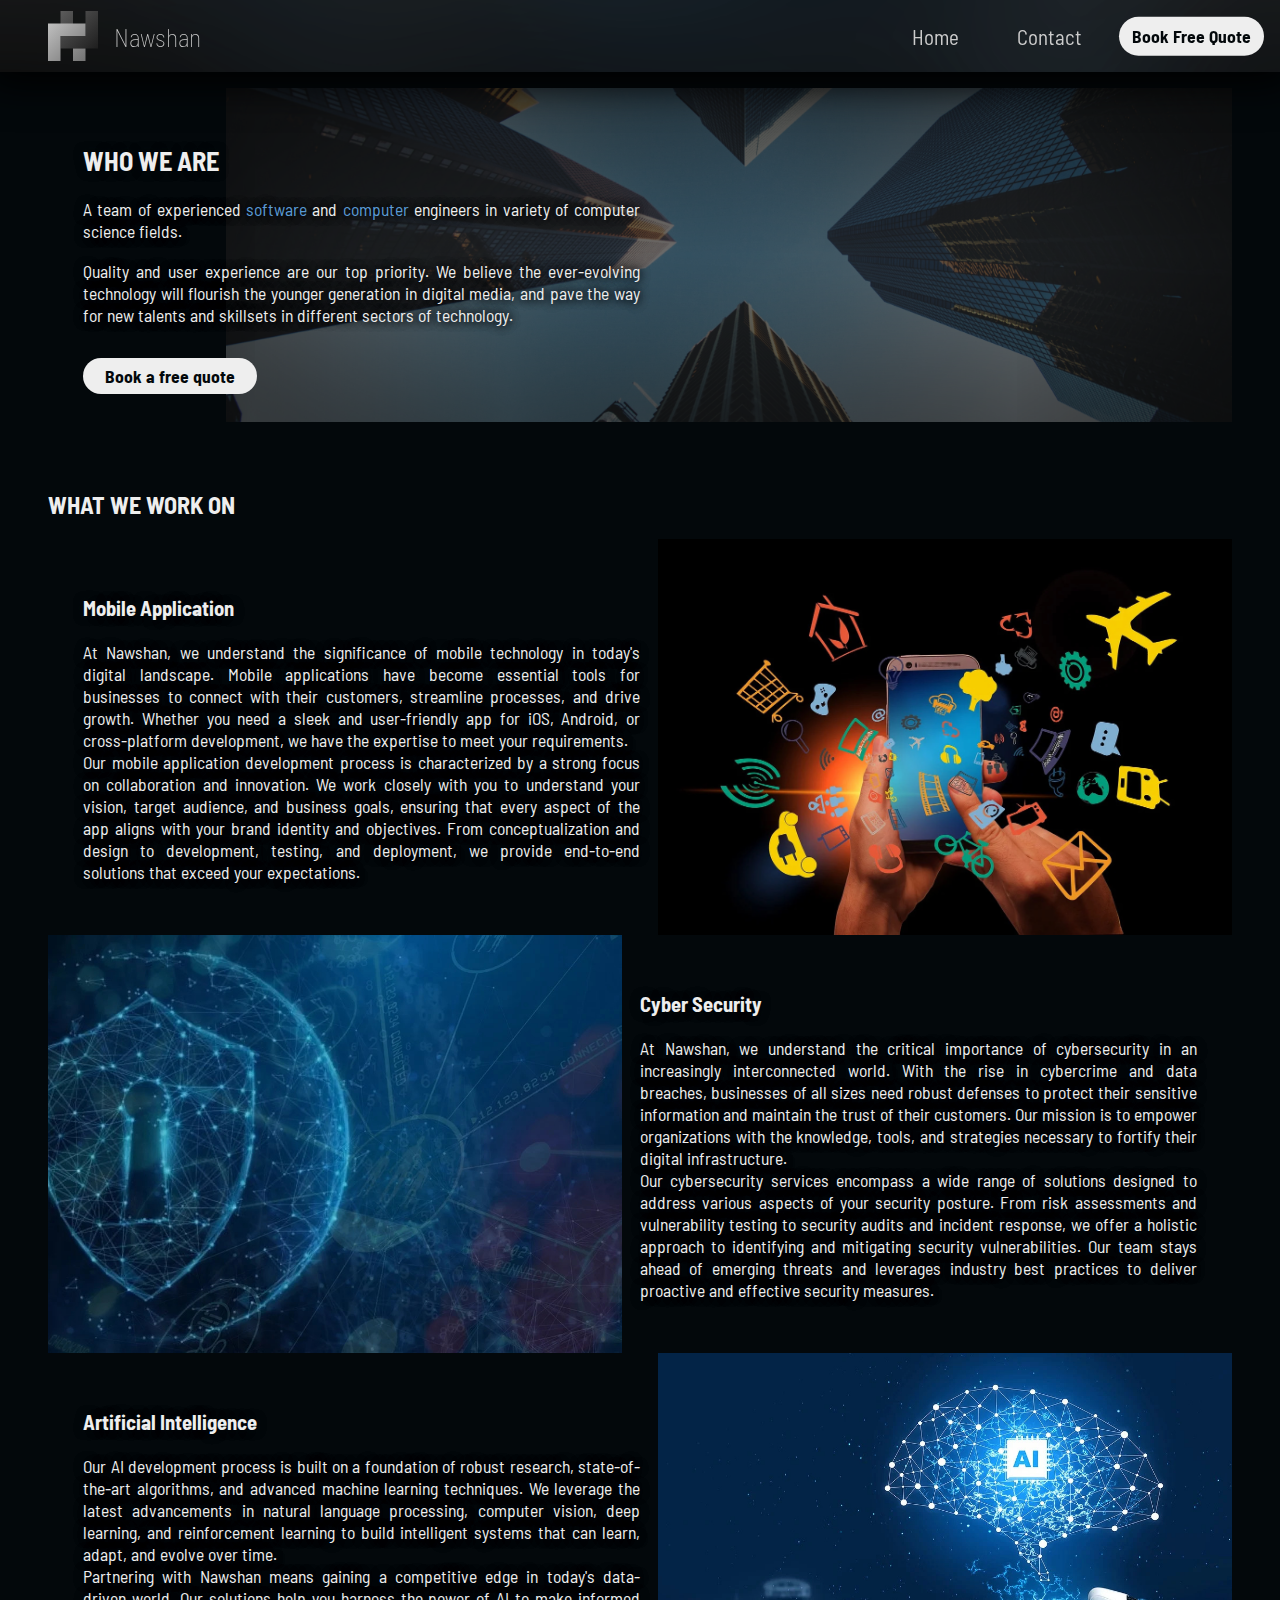
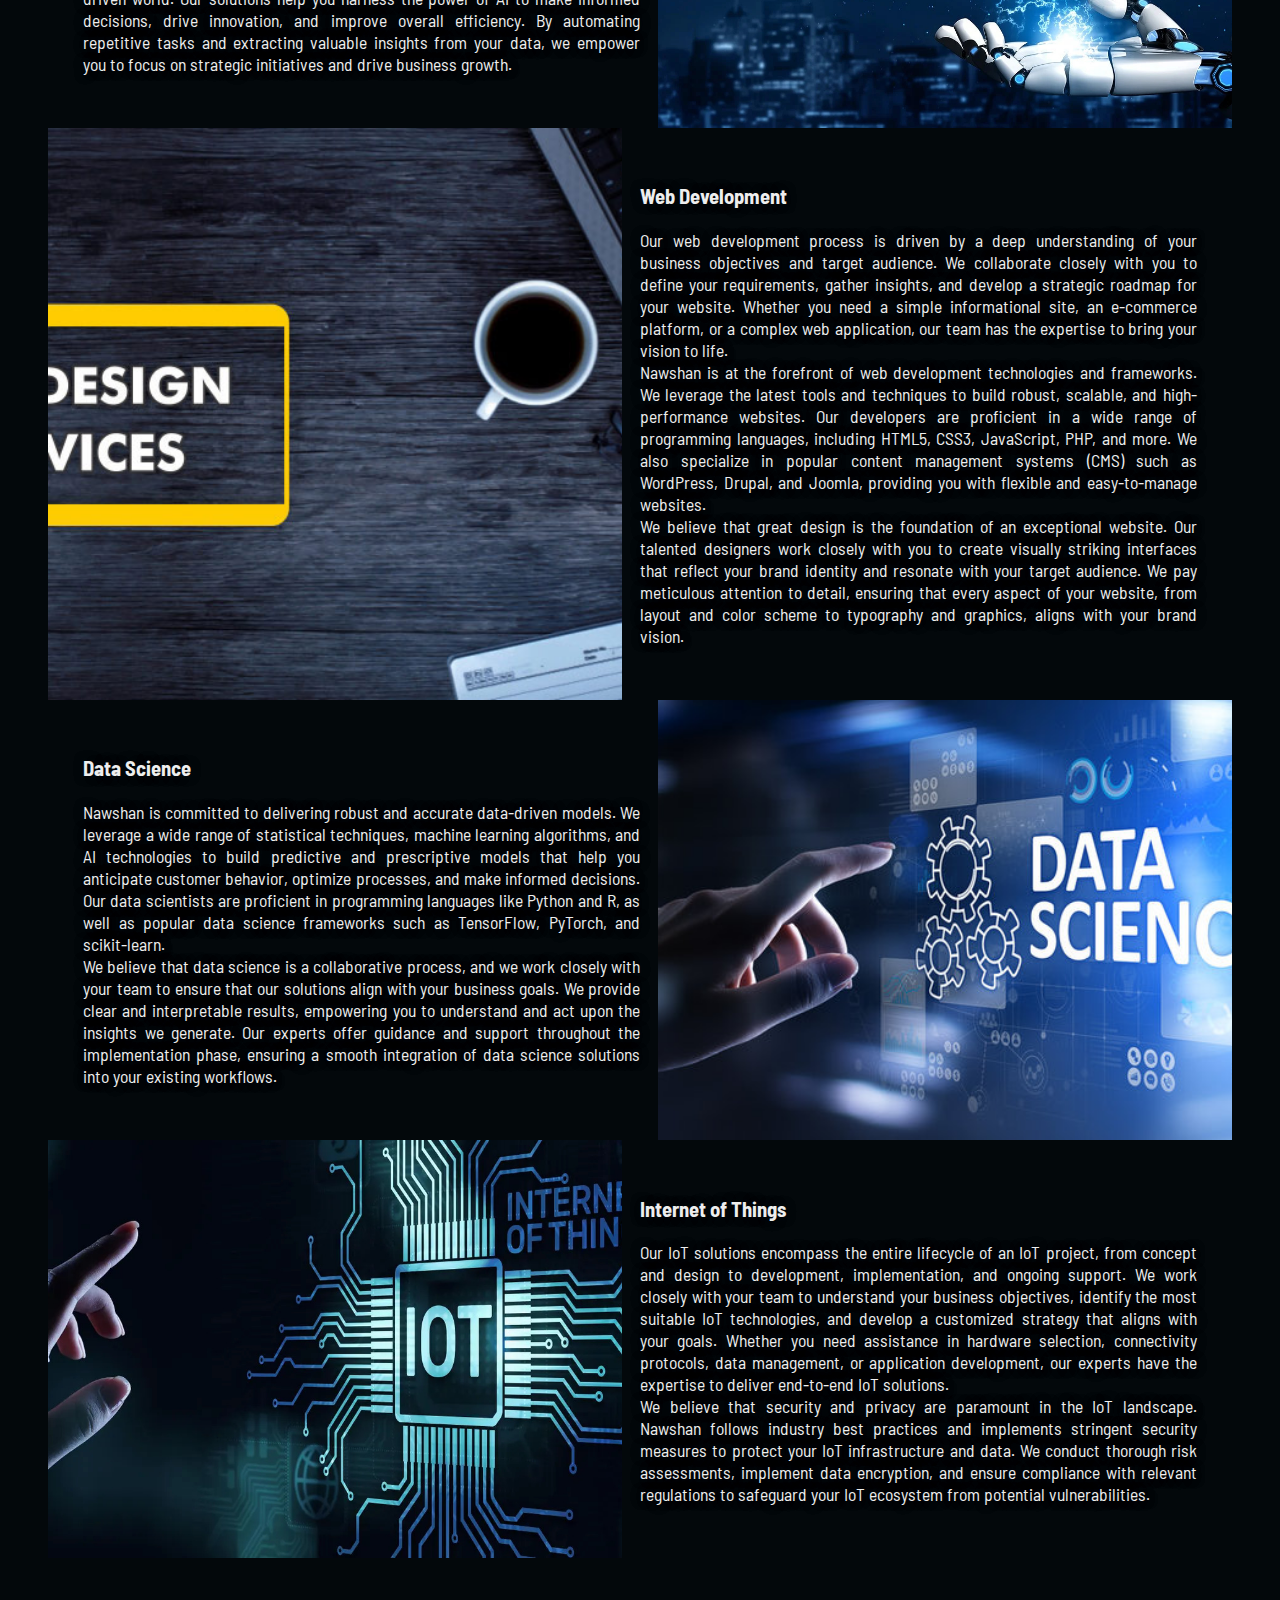
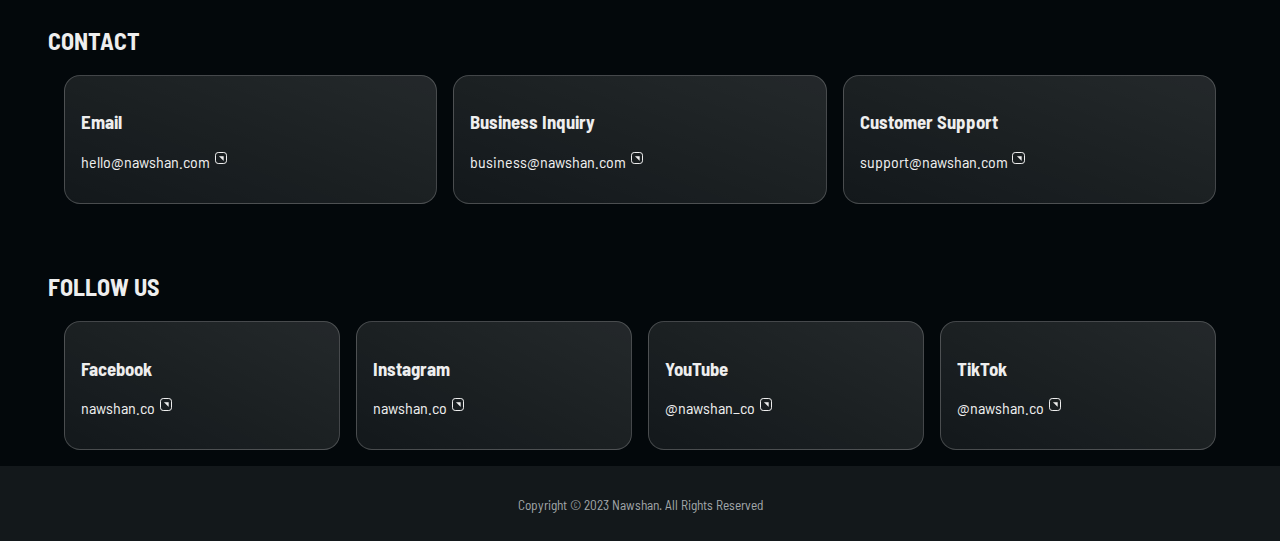
<file: index.html>
<!DOCTYPE html>
<html lang="en">
	<head>
		<meta charset="UTF-8">
		<meta name="viewport" content="width=device-width,initial-scale=1">
		<meta name="author" content="Nawshan">
		<meta name="description" content="TODO">
		<meta name="keywords" content="
		Web development services
		Custom web development
		Responsive web design
		E-commerce website development
		WordPress development
		Mobile-friendly web development
		Front-end web development
		Back-end web development
		Full-stack web development
		Web application development
		Website redesign and revamp
		Content management systems (CMS)
		HTML/CSS coding
		JavaScript development
		User experience (UX) design
		Website maintenance and support
		Web development company
		Web development portfolio
		Affordable web development
		Professional web development
		App development services
		Mobile app development
		iOS app development
		Android app development
		Cross-platform app development
		Custom app development
		Mobile app design
		App prototyping
		App development company
		App development portfolio
		User experience (UX) design for apps
		App testing and quality assurance
		App maintenance and support
		App store optimization (ASO)
		App monetization strategies
		Hybrid app development
		Native app development
		Enterprise app development
		App development frameworks
		App development process
		Cybersecurity services
		Information security solutions
		Network security consulting
		Data protection services
		Cyber threat intelligence
		Cyber attack prevention
		Incident response services
		Security risk assessment
		Vulnerability management
		Penetration testing services
		Security awareness training
		Cloud security solutions
		Endpoint security solutions
		Identity and access management
		Firewall solutions
		Data encryption services
		Security audits and compliance
		Cybersecurity consulting firm
		Managed security services
		Cybersecurity best practices
		Artificial intelligence solutions
		AI development services
		Machine learning algorithms
		Deep learning technologies
		Natural language processing (NLP)
		Computer vision applications
		Predictive analytics
		AI-powered automation
		Cognitive computing
		AI consulting services
		AI-driven decision-making
		Intelligent virtual assistants
		Chatbot development
		Robotic process automation (RPA)
		Data science solutions
		Neural networks
		AI in healthcare/finance/retail
		AI training and education
		AI strategy and implementation
		AI research and development
		Data science solutions
		Data analysis services
		Predictive analytics
		Machine learning algorithms
		Data visualization
		Data mining techniques
		Statistical modeling
		Big data analytics
		Artificial intelligence in data science
		Data-driven decision-making
		Data engineering services
		Data cleansing and preprocessing
		Statistical analysis
		Data exploration and discovery
		Data science consulting
		Predictive modeling
		Natural language processing (NLP)
		Deep learning techniques
		Business intelligence solutions
		Data science for healthcare/finance/retail
		Internet of Things solutions
		IoT development services
		IoT connectivity
		Smart devices and sensors
		IoT platform integration
		IoT analytics
		IoT security solutions
		IoT data management
		IoT cloud services
		Industrial IoT (IIoT)
		Smart home automation
		IoT in healthcare/transportation/manufacturing
		IoT consulting services
		IoT application development
		IoT connectivity protocols
		Edge computing in IoT
		IoT device management
		IoT sensors and actuators
		IoT ecosystem
		IoT trends and innovations
		">
		<link rel="prefetch" href="./_/logo.svg">
		<link rel="prefetch" href="./_/intro.jpg">
		<link rel="icon" href="./_/logo.svg">
		<title>Nawshan</title>
		<link rel="stylesheet" href="./style.css">
		<link rel="preconnect" href="https://fonts.googleapis.com">
		<link rel="preconnect" href="https://fonts.gstatic.com" crossorigin>
		<link href="https://fonts.googleapis.com/css2?family=Barlow+Semi+Condensed&display=swap" rel="stylesheet">
	</head>

	<body>
		<header>
			<section id="identity">
				<img src="./_/logo.svg">
				<h1>Nawshan</h1>
			</section>

			<nav>
				<a href="#home">Home</a>
				<a href="#contact">Contact</a>
				<a id="main" href="./quote">Book Free Quote</a>
			</nav>
		</header>

		<main>
			<section id="home" class="fill-parent">
				<section class="vignette">
					<img class="left-offset" src="./_/intro.jpg">
				</section>
				
				<section>
					<h2>Who we are</h2>
					<section>
						<p>
							A team of experienced <span class="highlight">software</span>
							and <span class="highlight">computer</span> engineers
							in variety of computer science fields.
						</p>
						
						<p>
							Quality and user experience are our top priority.
							We believe the ever-evolving technology will flourish
							the younger generation in digital media, and pave
							the way for new talents and skillsets in different sectors of technology.
						</p>
						
						<div>&nbsp;</div>
						
						<a class="button" href="./quote">Book a free quote</a>
					</section>
				</section>
			</section>
			
			<section id="work">
				<h2>What we work on</h2>
				
				<section class="fill-parent lefty">
					<h3>Mobile Application</h3>
					<section>
						<section>
							<p>
								At Nawshan, we understand the significance of mobile technology in today's digital landscape. Mobile applications have become essential tools for businesses to connect with their customers, streamline processes, and drive growth. Whether you need a sleek and user-friendly app for iOS, Android, or cross-platform development, we have the expertise to meet your requirements.
								<br>
								Our mobile application development process is characterized by a strong focus on collaboration and innovation. We work closely with you to understand your vision, target audience, and business goals, ensuring that every aspect of the app aligns with your brand identity and objectives. From conceptualization and design to development, testing, and deployment, we provide end-to-end solutions that exceed your expectations.
							</p>
						</section>
						
						<img class="left-offset" src="./_/MobileApp.jpg">
					</section>
				</section>
				
				<section class="fill-parent right-align righty">
					<h3>Cyber Security</h3>
					<section>
						<section>
							<p>
								At Nawshan, we understand the critical importance of cybersecurity in an increasingly interconnected world. With the rise in cybercrime and data breaches, businesses of all sizes need robust defenses to protect their sensitive information and maintain the trust of their customers. Our mission is to empower organizations with the knowledge, tools, and strategies necessary to fortify their digital infrastructure.
								<br>
								Our cybersecurity services encompass a wide range of solutions designed to address various aspects of your security posture. From risk assessments and vulnerability testing to security audits and incident response, we offer a holistic approach to identifying and mitigating security vulnerabilities. Our team stays ahead of emerging threats and leverages industry best practices to deliver proactive and effective security measures.
							</p>
						</section>
						
						<img src="./_/cybersecurity.jpg">
					</section>
				</section>
				
				<section class="fill-parent lefty">
					<h3>Artificial Intelligence</h3>
					<section>
						<section>
							<p>
								Our AI development process is built on a foundation of robust research, state-of-the-art algorithms, and advanced machine learning techniques. We leverage the latest advancements in natural language processing, computer vision, deep learning, and reinforcement learning to build intelligent systems that can learn, adapt, and evolve over time.
								<br>
								Partnering with Nawshan means gaining a competitive edge in today's data-driven world. Our solutions help you harness the power of AI to make informed decisions, drive innovation, and improve overall efficiency. By automating repetitive tasks and extracting valuable insights from your data, we empower you to focus on strategic initiatives and drive business growth.
							</p>
						</section>
						
						<img src="./_/AI.jpg">
					</section>
				</section>
				
				<section class="fill-parent right-align righty">
					<h3>Web Development</h3>
					<section>
						<section>
							<p>
								Our web development process is driven by a deep understanding of your business objectives and target audience. We collaborate closely with you to define your requirements, gather insights, and develop a strategic roadmap for your website. Whether you need a simple informational site, an e-commerce platform, or a complex web application, our team has the expertise to bring your vision to life.
								<br>
								Nawshan is at the forefront of web development technologies and frameworks. We leverage the latest tools and techniques to build robust, scalable, and high-performance websites. Our developers are proficient in a wide range of programming languages, including HTML5, CSS3, JavaScript, PHP, and more. We also specialize in popular content management systems (CMS) such as WordPress, Drupal, and Joomla, providing you with flexible and easy-to-manage websites.
								<br>
								We believe that great design is the foundation of an exceptional website. Our talented designers work closely with you to create visually striking interfaces that reflect your brand identity and resonate with your target audience. We pay meticulous attention to detail, ensuring that every aspect of your website, from layout and color scheme to typography and graphics, aligns with your brand vision.
							</p>
						</section>
						
						<img src="./_/Web_Development.jpg">
					</section>
				</section>
				
				<section class="fill-parent lefty">
					<h3>Data Science</h3>
					<section>
						<section>
							<p>
								Nawshan is committed to delivering robust and accurate data-driven models. We leverage a wide range of statistical techniques, machine learning algorithms, and AI technologies to build predictive and prescriptive models that help you anticipate customer behavior, optimize processes, and make informed decisions. Our data scientists are proficient in programming languages like Python and R, as well as popular data science frameworks such as TensorFlow, PyTorch, and scikit-learn.
								<br>
								We believe that data science is a collaborative process, and we work closely with your team to ensure that our solutions align with your business goals. We provide clear and interpretable results, empowering you to understand and act upon the insights we generate. Our experts offer guidance and support throughout the implementation phase, ensuring a smooth integration of data science solutions into your existing workflows.
							</p>
						</section>
						
						<img src="./_/DataScience.jpg">
					</section>
				</section>
				
				<section class="fill-parent righty">
					<h3>Internet of Things</h3>
					<section>
						<section>
							<p>
								Our IoT solutions encompass the entire lifecycle of an IoT project, from concept and design to development, implementation, and ongoing support. We work closely with your team to understand your business objectives, identify the most suitable IoT technologies, and develop a customized strategy that aligns with your goals. Whether you need assistance in hardware selection, connectivity protocols, data management, or application development, our experts have the expertise to deliver end-to-end IoT solutions.
								<br>
								We believe that security and privacy are paramount in the IoT landscape. Nawshan follows industry best practices and implements stringent security measures to protect your IoT infrastructure and data. We conduct thorough risk assessments, implement data encryption, and ensure compliance with relevant regulations to safeguard your IoT ecosystem from potential vulnerabilities.
							</p>
						</section>
						
						<img src="./_/IOT.jpg">
					</section>
				</section>
			</section>

			<section id="contact">
				<h2>Contact</h2>

				<section class="split padded">
					<section class="glass-card">
						<h3>Email</h3>
						<section>
							<p>
								hello@nawshan.com
								<a href="mailto:hello@nawshan.com" target="_blank" external></a>
							</p>
						</section>
					</section>

					<section class="glass-card">
						<h3>Business Inquiry</h3>
						<section>
							<p>
								business@nawshan.com
								<a href="mailto:business@nawshan.com" target="_blank" external></a>
							</p>
						</section>
					</section>
					
					<section class="glass-card">
						<h3>Customer Support</h3>
						<section>
							<p>
								support@nawshan.com
								<a href="mailto:support@nawshan.com" target="_blank" external></a>
							</p>
						</section>
					</section>
				</section>
			</section>
			
			<section id="follow-us">
				<h2>Follow Us</h2>

				<section class="split padded">
					<section class="glass-card">
						<h3>Facebook</h3>
						<section>
							<p>
								nawshan.co
								<a href="https://www.facebook.com/nawshan.co" target="_blank" external rel="nofollow"></a>
							</p>
						</section>
					</section>

					<section class="glass-card">
						<h3>Instagram</h3>
						<section>
							<p>
								nawshan.co
								<a href="https://www.instagram.com/nawshan.co" target="_blank" external rel="nofollow"></a>
							</p>
						</section>
					</section>
					
					<section class="glass-card">
						<h3>YouTube</h3>
						<section>
							<p>
								@nawshan_co
								<a href="https://www.youtube.com/@nawshan_co" target="_blank" external rel="nofollow"></a>
							</p>
						</section>
					</section>
					
					<section class="glass-card">
						<h3>TikTok</h3>
						<section>
							<p>
								@nawshan.co
								<a href="https://www.tiktok.com/@nawshan.co" target="_blank" external rel="nofollow"></a>
							</p>
						</section>
					</section>
				</section>
			</section>
		</main>

		<section class="spacer"></section>

		<footer>
			<p><small>Copyright © 2023 Nawshan. All Rights Reserved</small></p>
		</footer>
	</body>
</html>
</file>
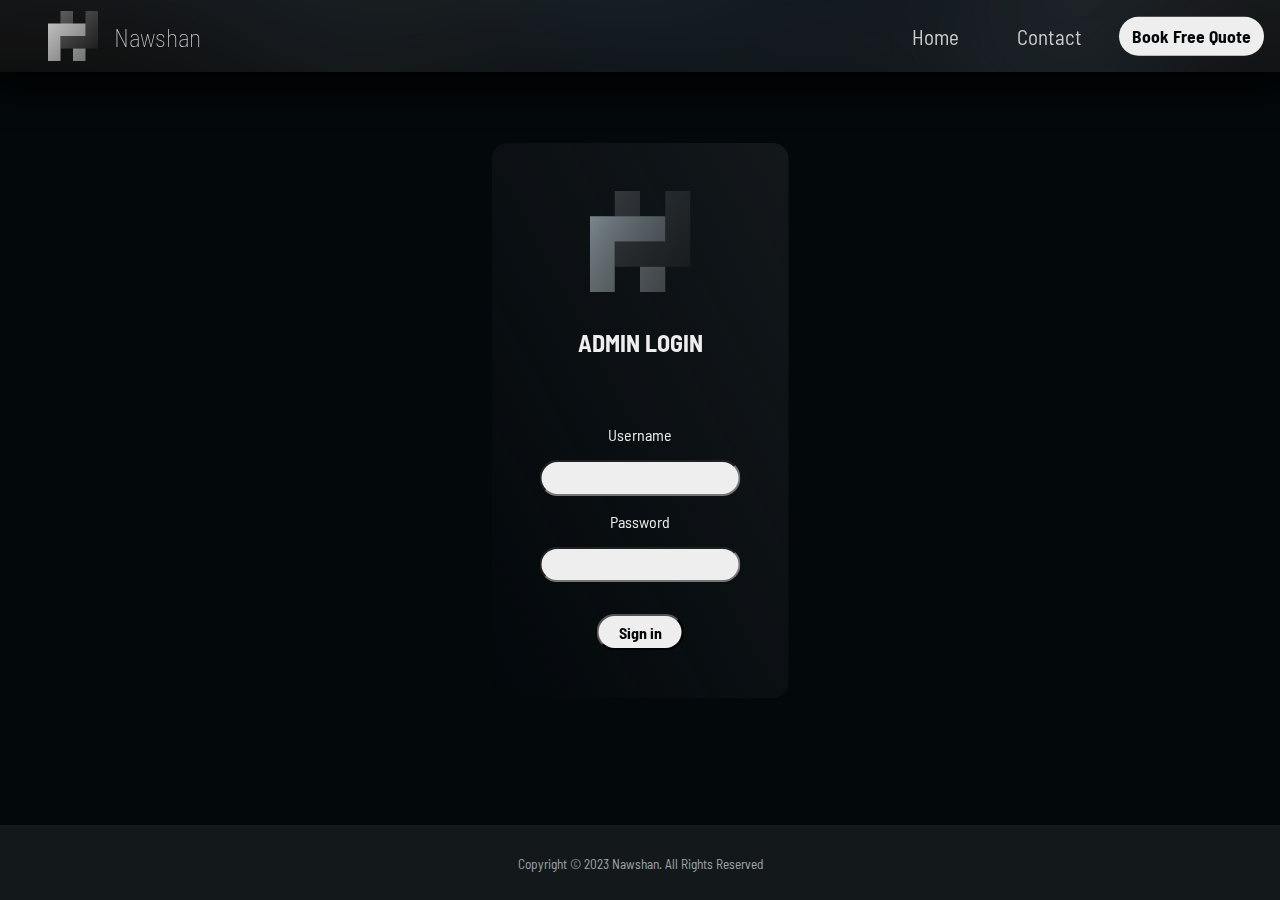
<file: login/index.html>
<!DOCTYPE html>
<html lang="en">
	<head>
		<meta charset="UTF-8">
		<meta name="viewport" content="width=device-width,initial-scale=1">
		<meta name="author" content="Nawshan">
		<link rel="prefetch" href="../_/logo.svg">
		<link rel="icon" href="../_/logo.svg">
		<title>Nawshan - Admin Login</title>
		<link rel="stylesheet" href="../style.css">
		<link rel="preconnect" href="https://fonts.googleapis.com">
		<link rel="preconnect" href="https://fonts.gstatic.com" crossorigin>
		<link href="https://fonts.googleapis.com/css2?family=Barlow+Semi+Condensed&display=swap" rel="stylesheet">
	</head>

	<body>
		<header>
			<section id="identity">
				<img src="../_/logo.svg">
				<a href="../"><h1>Nawshan</h1></a>
			</section>

			<nav>
				<a href="../#home">Home</a>
				<a href="../#contact">Contact</a>
				<a id="main" href="../quote">Book Free Quote</a>
			</nav>
		</header>
		
		<section class="spacer"></section>

		<main>
			<section class="centered" style="background: linear-gradient(to bottom left, var(--footer), transparent); padding: 3em; border-radius: 1em;">
				<section style="margin-bottom: 3em; display: flex; flex-direction: column; justify-content: center; align-items: center; gap: 1em;">
					<img src="../_/logo.svg" style="mix-blend-mode: color-dodge; width: 50%; user-select: none;">
					<h2>Admin Login</h2>
				</section>
				<form action="./login.php" method="post">
					<label>
						Username<br>
						<input type="text" name="username" required pattern="(.|\s)*\S(.|\s)*" title="">
					</label>
					
					<label>
						Password<br>
						<input type="password" name="password" required title="" minlength="8">
					</label>
					
					<input type="submit" value="Sign in" style="margin-top: 1em;" name="submit">
				</form>
			</section>
		</main>

		<section class="spacer"></section>
		<section class="spacer"></section>

		<footer>
			<p><small>Copyright © 2023 Nawshan. All Rights Reserved</small></p>
		</footer>
	</body>
	
	<!-- <script src="./script.js" type="text/JavaScript"></script> -->
</html>
</file>
<file: style.css>
/* Theme */

:root
{
	--background: #03080b;
	--foreground: #eee;
	--primary: #5b9bd5;
	--secondary: #2e75b6;
	--highlight: var(--primary);

	--header-normal: #ffffffcc;
	--header-hover: #e6e6e6;
	--header-height: 3.5em;
	--header-shadow-radius: 2em;
	--header-shadow-expand: 0.5em;
	--header-bar-color: #4682b4;
	--nav-link-pad-x: 1em;

	--footer: #13181b;
	--footer-foreground: #a3a8ab;

	--card-normal: #202020;
	--card-hover: #0f0f0f;
	--card-description-bg: #060606;
	--card-reveal-delay: 0.2s;

	--card-img-padding: 1em;
	
	--barlow-semi-condensed: 'Barlow Semi Condensed', sans-serif;
	--h2-margin-top: 0.83em;
}

html /* Smooth Scroll */
{
	scroll-behavior: smooth;
}

body /* Background */
{
	display: flex;
	flex-direction: column;
	min-height: 100vh;
	background-color: var(--background);
	margin: 0;
	overflow-x: hidden;
}

* /* Foreground */
{
	font-family: var(--barlow-semi-condensed);
	color: var(--foreground);
	scroll-margin-top: calc(var(--header-height) + var(--header-shadow-radius) + var(--header-shadow-expand) * 2 - var(--h2-margin-top));
}

/* Scrollbar */

::-webkit-scrollbar
{
	width: 1vmin;
}

::-webkit-scrollbar-track
{
	background-color: #555;
}

::-webkit-scrollbar-thumb
{
	background-color: #d0e0ef;
}
::-webkit-scrollbar-thumb:hover
{
	background-color: #888;
}

/* External Links */

a[target='_blank']:empty
{
	position: relative;
	text-decoration: none;
	width: 1em;
	height: 1em;
}
a[target='_blank']:empty::before
{
	content: '◥';
	color: var(--foreground);
	font-size: 0.4em;
	position: absolute;
	top: 0;
	left: 0;
	width: 1em;
	height: 1em;
	aspect-ratio: 1;
	padding: 0.1em;
	padding-inline-start: 0.5em;
	padding-block-end: 0.5em;
	border: 0.1em solid var(--foreground);
	border-radius: 0.5em;
	margin: 0 0.3rem;
}



/* Classes */

.highlight
{
	color: var(--highlight)
}

.button, button, input[type='submit']
{
	text-decoration: none;
	background-color: var(--foreground);
	color: var(--background);
	text-shadow: none;
	text-align: center;
	border-radius: 50vmin;
	padding: 0.4em 1.25em;
	font-size: 1em;
	font-weight: bold;
}
.button:hover, button:hover, input[type='submit']:hover
{
	opacity: 0.95;
}
.button:active, button:active, input[type='submit']:active
{
	opacity: 0.8;
}

input:not([type]), input[type]:not([type='submit']), textarea
{
	background-color: var(--foreground);
	color: var(--background);
	border-radius: 50vmin;
	padding: 0.4em 1em;
	outline: none;
	font-size: 1em;
}
textarea
{
	resize: none;
	border-start-end-radius: 0;
	border-end-end-radius: 0;
	padding: 0.75em 1em;
	padding-inline-end: 0.25em;
	overflow-y: scroll;
}
input:not([type]):hover, input[type]:not([type='submit']):hover, textarea:hover
{
	opacity: 0.95;
}

label > input, label > textarea
{
	margin: 1em 0;
}

label
{
	position: relative;
	display: block;
}
label::after
{
	position: absolute;
	top: 50%;
	left: 100%;
	margin-left: 0.7em;
	content: '✓';
	color: lightgreen;
	border: 1px solid lightgreen;
	font-weight: lighter;
	box-sizing: border-box;
	text-align: center;
	font-size: 0.8em;
	line-height: 1.5em;
	width: 1.5em;
	height: 1.5em;
	aspect-ratio: 1;
	border-radius: 50vmin;
	opacity: 0;
	transition: opacity 0.15s ease;
	will-change: opacity;
	text-shadow: lightgreen 0 0 1px;
	box-shadow: lightgreen 0 0 8px 0, lightgreen 0 0 2px 0 inset;
}
label:has(> input:valid)::after
{
	opacity: 1;
}

.centered
{
	text-align: center;
	position: relative;
	left: 50%;
	width: min-content;
	transform: translateX(-50%);
}

.spacer
{
	flex: 1 0 auto;
}

.split
{
	display: grid;
	grid-auto-columns: minmax(0, 1fr);
	grid-auto-flow: column;
	column-gap: 1em;
}
.split.grid
{
	display: grid;
	grid-template-columns: repeat(auto-fill, 20vw);
	grid-auto-flow: unset;
	justify-content: center;
}

.fill-parent
{
	position: relative;
	padding: 2em;
	font-size: 1.1em;
}
.fill-parent > *
{
	width: 50%;
	text-shadow: var(--background) 0 0 10px, var(--background) 0 0 10px;
	text-align: justify;
	text-justify: auto;
}
.fill-parent.right-align > *, .fill-parent.righty > *
{
	margin-left: auto;
}
.fill-parent img
{
	position: absolute;
	left: 0;
	top: 0;
	width: 100%;
	height: 100%;
	object-fit: cover;
	z-index: -1;
	user-select: none;
}
.fill-parent img.left-offset
{
	left: 15%;
	width: calc(100% - 15%);
}
.fill-parent img.right-offset
{
	right: 15%;
	width: calc(100% - 15%);
}
.fill-parent.lefty img
{
	left: 50%;
	width: calc(100% - 50% - 1em);
	margin-left: 1em;
}
.fill-parent.righty img
{
	right: 50%;
	width: calc(100% - 50% - 1em);
	margin-right: 1em;
}

.vignette img
{
	opacity: 0.5;
}
.vignette::before
{
	content: '';
	position: absolute;
	top: 0;
	left: 0;
	width: 100%;
	height: 100%;
	left: 15%;
	width: calc(100% - 15%);
	box-shadow: black inset 0 0 25vmin 0;
	pointer-events: none;
	user-select: none;
}
.vignette ~ *
{
	position: relative;
}

.padded
{
	padding: 0 1em;
}

.glass-card
{
	position: relative;
	background: linear-gradient(to top right, #ffffff11, #ffffff22);
	border: 1px solid #ffffff33;
	border-radius: 1em;
	padding: 1em;
	transition: border-color 33ms;
	will-change: border-color;
	overflow: hidden;
}
.glass-card:hover
{
	border-color: #ffffff66;
}
.glass-card:active
{
	border-color: #ffffff88;
}
.glass-card::before
{
	content: '';
	position: absolute;
	top: 0;
	left: 0;
	right: 0;
	bottom: 0;
	background: radial-gradient(100vmin circle at center, #ffffff22, transparent 75%);
	opacity: 0;
	border-radius: 1em;
	padding: 1em;
	transition: opacity 250ms ease;
	will-change: opacity;
	pointer-events: none;
}
.glass-card:active::before
{
	opacity: 1;
	transition: opacity 66ms ease;
}

.tag
{
	background-color: var(--secondary);
	border-radius: 100vmin;
	margin: 0.25em auto;
	padding: 0.1em 0.4em;
	width: max-content;
}





/* Header */

body > header
{
	position: sticky;
	top: 0;
	display: flex;
	flex-direction: row;
	align-items: center;
	justify-content: space-between;
	padding: 0.5em 1em;
	height: var(--header-height);
	transition: box-shadow 1s;
	will-change: box-shadow, border-bottom;
	box-shadow: black 0 0 var(--header-shadow-radius) var(--header-shadow-expand);
	overflow: hidden;
	z-index: 999;
}
body > header:hover
{
	box-shadow: black 0 0 2.5em 0.75em;
}
body > header::before
{
	content: '';
	position: absolute;
	top: 0;
	left: 0;
	right: 0;
	bottom: 0;
	background: url("./_/header-bg.png");
	background-size: cover;
	background-position: center;
	z-index: -1;
	opacity: 0.95;
	transition: opacity 1s;
	will-change: opacity;
}
body > header:hover::before
{
	opacity: 1;
}
body > header *
{
	color: #ccc;
}
#identity
{
	display: flex;
	flex-direction: row;
	align-items: center;
	justify-content: start;
	column-gap: 1em;
	padding: 1.5em 2em;
	height: 100%;
}
#identity img
{
	padding: 2% 0;
	box-sizing: border-box;
	height: 100%;
}
#identity h1
{
	position: relative;
	left: 0;
	transition: left 0.25s, color 0.25s;
	font-weight: lighter;
	will-change: left, color;
	user-select: none;
}
#identity a
{
	text-decoration: none;
}
body > header h1
{
	font-size: 1.6em;
}
body > header nav
{
	display: flex;
	flex-direction: row;
	align-items: stretch;
	column-gap: 1em;
	height: 100%;
}
body > header > nav a
{
	overflow: hidden;
	position: relative;
	display: flex;
	align-items: center;
	text-align: center;
	font-size: 1.3em;
	padding: 0 var(--nav-link-pad-x);
	text-decoration: none;
	transition: background-color 100ms;
	will-change: background-color;
	border-radius: 50vmin;
}
body > header > nav a::before
{
	content: '';
	position: absolute;
	bottom: 10%;
	left: 50%;
	width: 0;
	height: 0.1em;
	transform: translateX(-50%);
	background-color: var(--secondary);
	transition: width 100ms;
	will-change: width;
	transition-delay: 25ms;
}
body > header > nav a:hover
{
	color: var(--primary);
}
body > header > nav a:hover::before
{
	width: calc(100% - var(--nav-link-pad-x) * 2);
}
#main
{
	top: 50%;
	text-decoration: none;
	background-color: var(--foreground);
	color: var(--background);
	border-radius: 50vmin;
	padding: 0.3em 0.75em;
	font-size: 1.1em;
	font-weight: bold;
	height: 50%;
	transform: translateY(-50%);
}
#main:hover
{
	opacity: 0.95;
}
#main:active
{
	opacity: 0.8;
}
#main::before
{
	display: none;
}





/* Main */

body > main
{
	display: flex;
	flex-direction: column;
	margin: 1em 3em;
	row-gap: 1em;
}
body > main section > h1,
body > main section > h2
{
	text-transform: uppercase;
}
body > main > section ~ section
{
	margin-top: 2em;
}





/* Footer */

body > footer
{
	display: flex;
	align-items: center;
	justify-content: center;
	text-align: center;
	padding: 0.75em;
	background-color: var(--footer);
}
body > footer *
{
	color: var(--footer-foreground);
}
</file>
